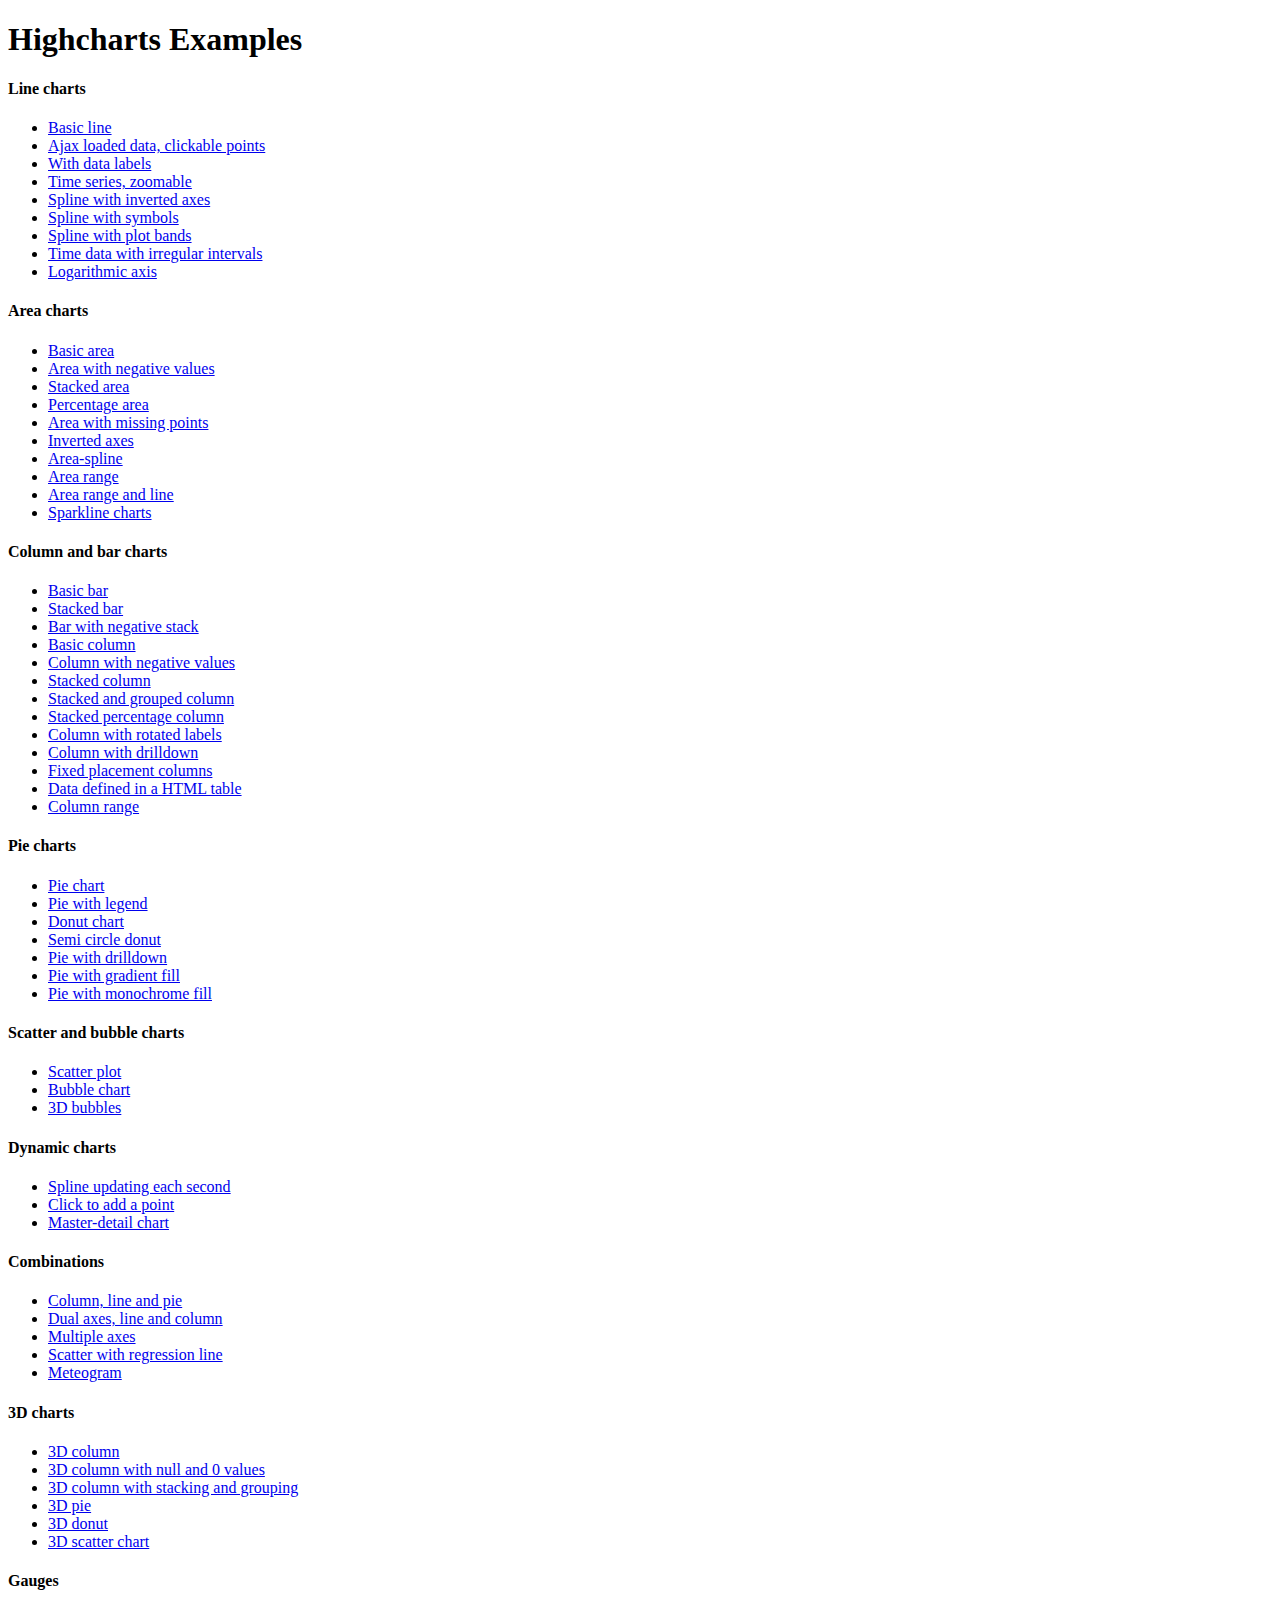
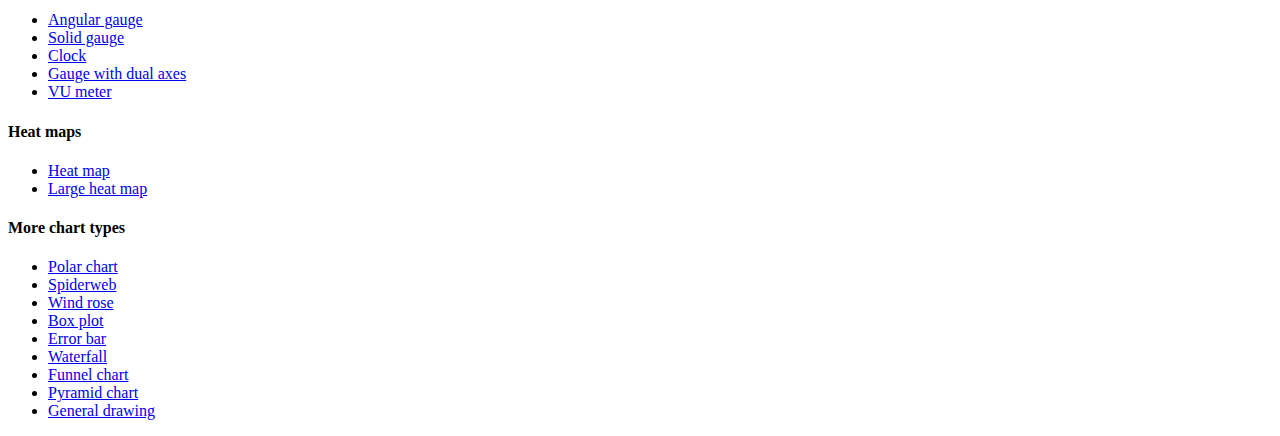
<file: Highcharts-4/index.htm>
<!DOCTYPE HTML PUBLIC "-//W3C//DTD HTML 4.01//EN" "http://www.w3.org/TR/html4/strict.dtd">
<html>
	<head>
		<meta http-equiv="Content-Type" content="text/html; charset=utf-8" />
		<title>Highcharts Examples</title>
	</head>
	<body>
		<h1>Highcharts Examples</h1>
		<h4>Line charts</h4>
		<ul>
			<li><a href="examples/line-basic/index.htm">Basic line</a></li>
			<li><a href="examples/line-ajax/index.htm">Ajax loaded data, clickable points</a></li>
			<li><a href="examples/line-labels/index.htm">With data labels</a></li>
			<li><a href="examples/line-time-series/index.htm">Time series, zoomable</a></li>
			<li><a href="examples/spline-inverted/index.htm">Spline with inverted axes</a></li>
			<li><a href="examples/spline-symbols/index.htm">Spline with symbols</a></li>
			<li><a href="examples/spline-plot-bands/index.htm">Spline with plot bands</a></li>
			<li><a href="examples/spline-irregular-time/index.htm">Time data with irregular intervals</a></li>
			<li><a href="examples/line-log-axis/index.htm">Logarithmic axis</a></li>
		</ul>
		<h4>Area charts</h4>
		<ul>
			<li><a href="examples/area-basic/index.htm">Basic area</a></li>
			<li><a href="examples/area-negative/index.htm">Area with negative values</a></li>
			<li><a href="examples/area-stacked/index.htm">Stacked area</a></li>
			<li><a href="examples/area-stacked-percent/index.htm">Percentage area</a></li>
			<li><a href="examples/area-missing/index.htm">Area with missing points</a></li>
			<li><a href="examples/area-inverted/index.htm">Inverted axes</a></li>
			<li><a href="examples/areaspline/index.htm">Area-spline</a></li>
			<li><a href="examples/arearange/index.htm">Area range</a></li>
			<li><a href="examples/arearange-line/index.htm">Area range and line</a></li>
			<li><a href="examples/sparkline/index.htm">Sparkline charts</a></li>
		</ul>
		<h4>Column and bar charts</h4>
		<ul>
			<li><a href="examples/bar-basic/index.htm">Basic bar</a></li>
			<li><a href="examples/bar-stacked/index.htm">Stacked bar</a></li>
			<li><a href="examples/bar-negative-stack/index.htm">Bar with negative stack</a></li>
			<li><a href="examples/column-basic/index.htm">Basic column</a></li>
			<li><a href="examples/column-negative/index.htm">Column with negative values</a></li>
			<li><a href="examples/column-stacked/index.htm">Stacked column</a></li>
			<li><a href="examples/column-stacked-and-grouped/index.htm">Stacked and grouped column</a></li>
			<li><a href="examples/column-stacked-percent/index.htm">Stacked percentage column</a></li>
			<li><a href="examples/column-rotated-labels/index.htm">Column with rotated labels</a></li>
			<li><a href="examples/column-drilldown/index.htm">Column with drilldown</a></li>
			<li><a href="examples/column-placement/index.htm">Fixed placement columns</a></li>
			<li><a href="examples/column-parsed/index.htm">Data defined in a HTML table</a></li>
			<li><a href="examples/columnrange/index.htm">Column range</a></li>
		</ul>
		<h4>Pie charts</h4>
		<ul>
			<li><a href="examples/pie-basic/index.htm">Pie chart</a></li>
			<li><a href="examples/pie-legend/index.htm">Pie with legend</a></li>
			<li><a href="examples/pie-donut/index.htm">Donut chart</a></li>
			<li><a href="examples/pie-semi-circle/index.htm">Semi circle donut</a></li>
			<li><a href="examples/pie-drilldown/index.htm">Pie with drilldown</a></li>
			<li><a href="examples/pie-gradient/index.htm">Pie with gradient fill</a></li>
			<li><a href="examples/pie-monochrome/index.htm">Pie with monochrome fill</a></li>
		</ul>
		<h4>Scatter and bubble charts</h4>
		<ul>
			<li><a href="examples/scatter/index.htm">Scatter plot</a></li>
			<li><a href="examples/bubble/index.htm">Bubble chart</a></li>
			<li><a href="examples/bubble-3d/index.htm">3D bubbles</a></li>
		</ul>
		<h4>Dynamic charts</h4>
		<ul>
			<li><a href="examples/dynamic-update/index.htm">Spline updating each second</a></li>
			<li><a href="examples/dynamic-click-to-add/index.htm">Click to add a point</a></li>
			<li><a href="examples/dynamic-master-detail/index.htm">Master-detail chart</a></li>
		</ul>
		<h4>Combinations</h4>
		<ul>
			<li><a href="examples/combo/index.htm">Column, line and pie</a></li>
			<li><a href="examples/combo-dual-axes/index.htm">Dual axes, line and column</a></li>
			<li><a href="examples/combo-multi-axes/index.htm">Multiple axes</a></li>
			<li><a href="examples/combo-regression/index.htm">Scatter with regression line</a></li>
			<li><a href="examples/combo-meteogram/index.htm">Meteogram</a></li>
		</ul>
		<h4>3D charts</h4>
		<ul>
			<li><a href="examples/3d-column-interactive/index.htm">3D column</a></li>
			<li><a href="examples/3d-column-null-values/index.htm">3D column with null and 0 values</a></li>
			<li><a href="examples/3d-column-stacking-grouping/index.htm">3D column with stacking and grouping</a></li>
			<li><a href="examples/3d-pie/index.htm">3D pie</a></li>
			<li><a href="examples/3d-pie-donut/index.htm">3D donut</a></li>
			<li><a href="examples/3d-scatter-draggable/index.htm">3D scatter chart</a></li>
		</ul>
		<h4>Gauges</h4>
		<ul>
			<li><a href="examples/gauge-speedometer/index.htm">Angular gauge</a></li>
			<li><a href="examples/gauge-solid/index.htm">Solid gauge</a></li>
			<li><a href="examples/gauge-clock/index.htm">Clock</a></li>
			<li><a href="examples/gauge-dual/index.htm">Gauge with dual axes</a></li>
			<li><a href="examples/gauge-vu-meter/index.htm">VU meter</a></li>
		</ul>
		<h4>Heat maps</h4>
		<ul>
			<li><a href="examples/heatmap/index.htm">Heat map</a></li>
			<li><a href="examples/heatmap-canvas/index.htm">Large heat map</a></li>
		</ul>
		<h4>More chart types</h4>
		<ul>
			<li><a href="examples/polar/index.htm">Polar chart</a></li>
			<li><a href="examples/polar-spider/index.htm">Spiderweb</a></li>
			<li><a href="examples/polar-wind-rose/index.htm">Wind rose</a></li>
			<li><a href="examples/box-plot/index.htm">Box plot</a></li>
			<li><a href="examples/error-bar/index.htm">Error bar</a></li>
			<li><a href="examples/waterfall/index.htm">Waterfall</a></li>
			<li><a href="examples/funnel/index.htm">Funnel chart</a></li>
			<li><a href="examples/pyramid/index.htm">Pyramid chart</a></li>
			<li><a href="examples/renderer/index.htm">General drawing</a></li>
		</ul>
	</body>
</html>
</file>
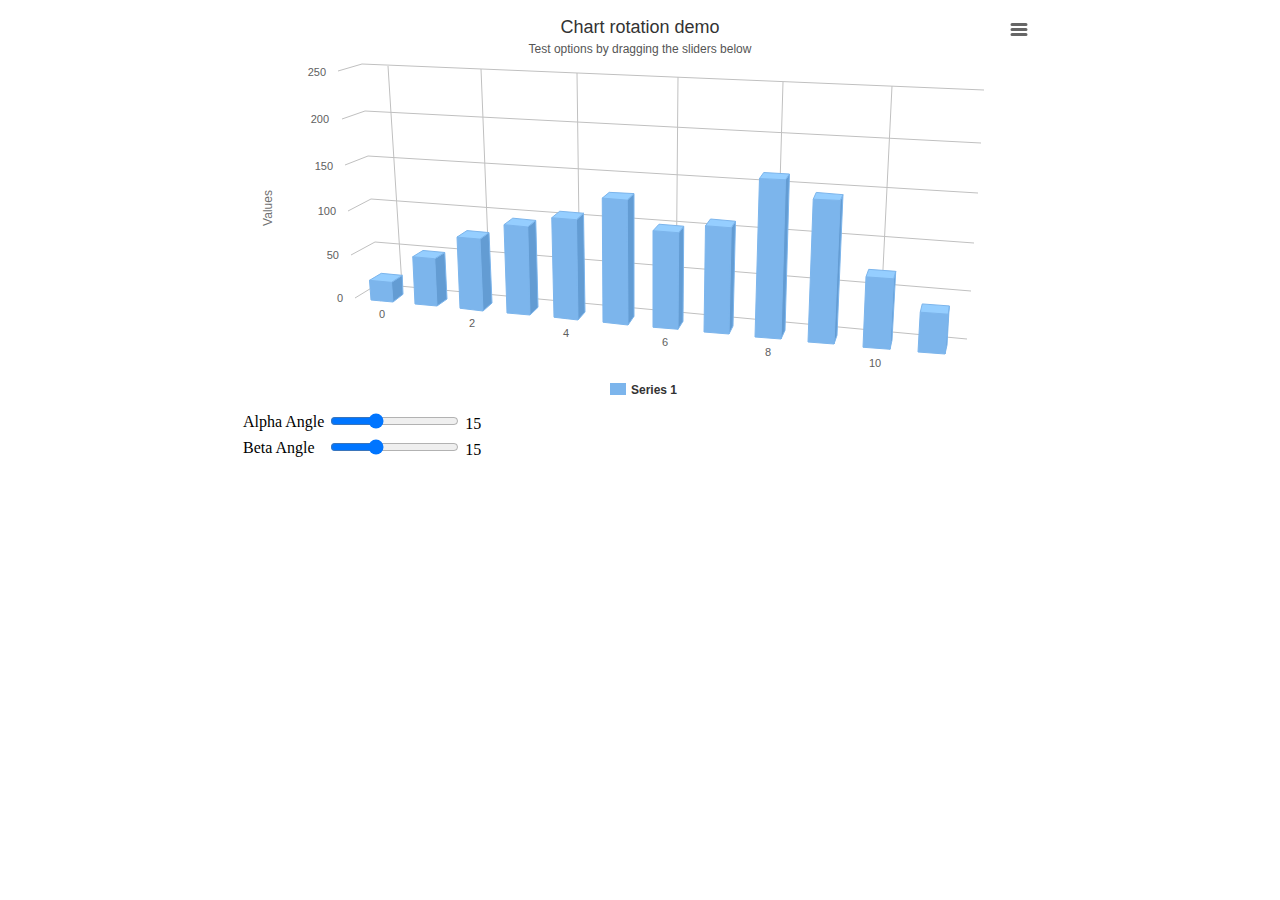
<file: Highcharts-4/examples/3d-column-interactive/index.htm>
<!DOCTYPE HTML>
<html>
	<head>
		<meta http-equiv="Content-Type" content="text/html; charset=utf-8">
		<title>Highcharts Example</title>

		<script type="text/javascript" src="http://ajax.googleapis.com/ajax/libs/jquery/1.8.2/jquery.min.js"></script>
		<style type="text/css">
#container, #sliders {
	min-width: 310px; 
	max-width: 800px;
	margin: 0 auto;
}
#container {
	height: 400px; 
}
		</style>
		<script type="text/javascript">
$(function () {
    // Set up the chart
    var chart = new Highcharts.Chart({
        chart: {
            renderTo: 'container',
            type: 'column',
            margin: 75,
            options3d: {
                enabled: true,
                alpha: 15,
                beta: 15,
                depth: 50,
                viewDistance: 25
            }
        },
        title: {
            text: 'Chart rotation demo'
        },
        subtitle: {
            text: 'Test options by dragging the sliders below'
        },
        plotOptions: {
            column: {
                depth: 25
            }
        },
        series: [{
            data: [29.9, 71.5, 106.4, 129.2, 144.0, 176.0, 135.6, 148.5, 216.4, 194.1, 95.6, 54.4]
        }]
    });

    function showValues() {
        $('#R0-value').html(chart.options.chart.options3d.alpha);
        $('#R1-value').html(chart.options.chart.options3d.beta);
    }

    // Activate the sliders
    $('#R0').on('change', function () {
        chart.options.chart.options3d.alpha = this.value;
        showValues();
        chart.redraw(false);
    });
    $('#R1').on('change', function () {
        chart.options.chart.options3d.beta = this.value;
        showValues();
        chart.redraw(false);
    });

    showValues();
});
		</script>
	</head>
	<body>
<script src="../../js/highcharts.js"></script>
<script src="../../js/highcharts-3d.js"></script>
<script src="../../js/modules/exporting.js"></script>

<div id="container"></div>
<div id="sliders">
	<table>
		<tr><td>Alpha Angle</td><td><input id="R0" type="range" min="0" max="45" value="15"/> <span id="R0-value" class="value"></span></td></tr>
	    <tr><td>Beta Angle</td><td><input id="R1" type="range" min="0" max="45" value="15"/> <span id="R1-value" class="value"></span></td></tr>
	</table>
</div>
	</body>
</html>
</file>
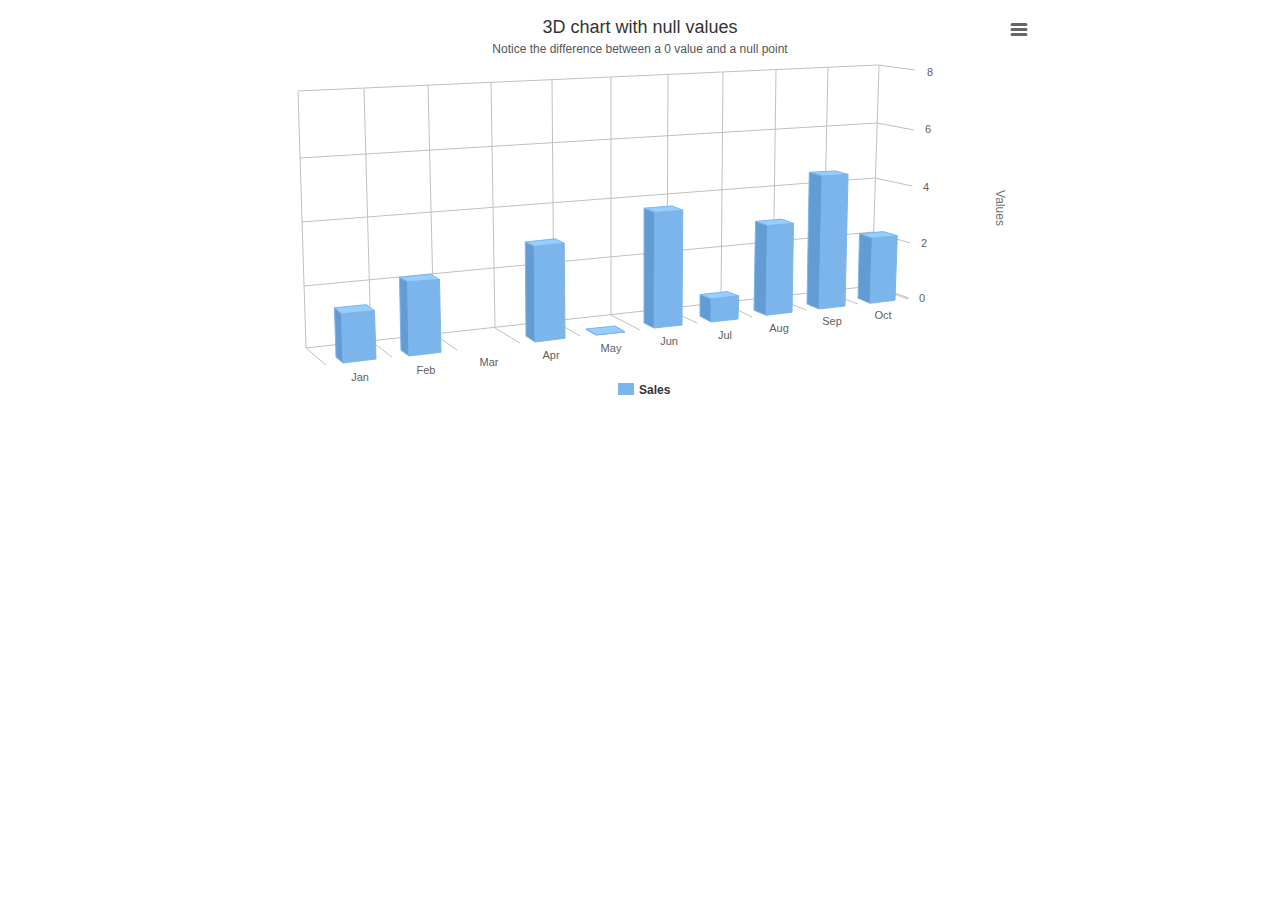
<file: Highcharts-4/examples/3d-column-null-values/index.htm>
<!DOCTYPE HTML>
<html>
	<head>
		<meta http-equiv="Content-Type" content="text/html; charset=utf-8">
		<title>Highcharts Example</title>

		<script type="text/javascript" src="http://ajax.googleapis.com/ajax/libs/jquery/1.8.2/jquery.min.js"></script>
		<style type="text/css">
#container {
	height: 400px; 
	min-width: 310px; 
	max-width: 800px;
	margin: 0 auto;
}
		</style>
		<script type="text/javascript">
$(function () {
    $('#container').highcharts({
        chart: {
            type: 'column',
            margin: 75,
            options3d: {
                enabled: true,
                alpha: 10,
                beta: 25,
                depth: 70
            }
        },
        title: {
            text: '3D chart with null values'
        },
        subtitle: {
            text: 'Notice the difference between a 0 value and a null point'
        },
        plotOptions: {
            column: {
                depth: 25
            }
        },
        xAxis: {
            categories: Highcharts.getOptions().lang.shortMonths
        },
        yAxis: {
            opposite: true
        },
        series: [{
            name: 'Sales',
            data: [2, 3, null, 4, 0, 5, 1, 4, 6, 3]
        }]
    });
});
		</script>
	</head>
	<body>

<script src="../../js/highcharts.js"></script>
<script src="../../js/highcharts-3d.js"></script>
<script src="../../js/modules/exporting.js"></script>

<div id="container" style="height: 400px"></div>
	</body>
</html>
</file>
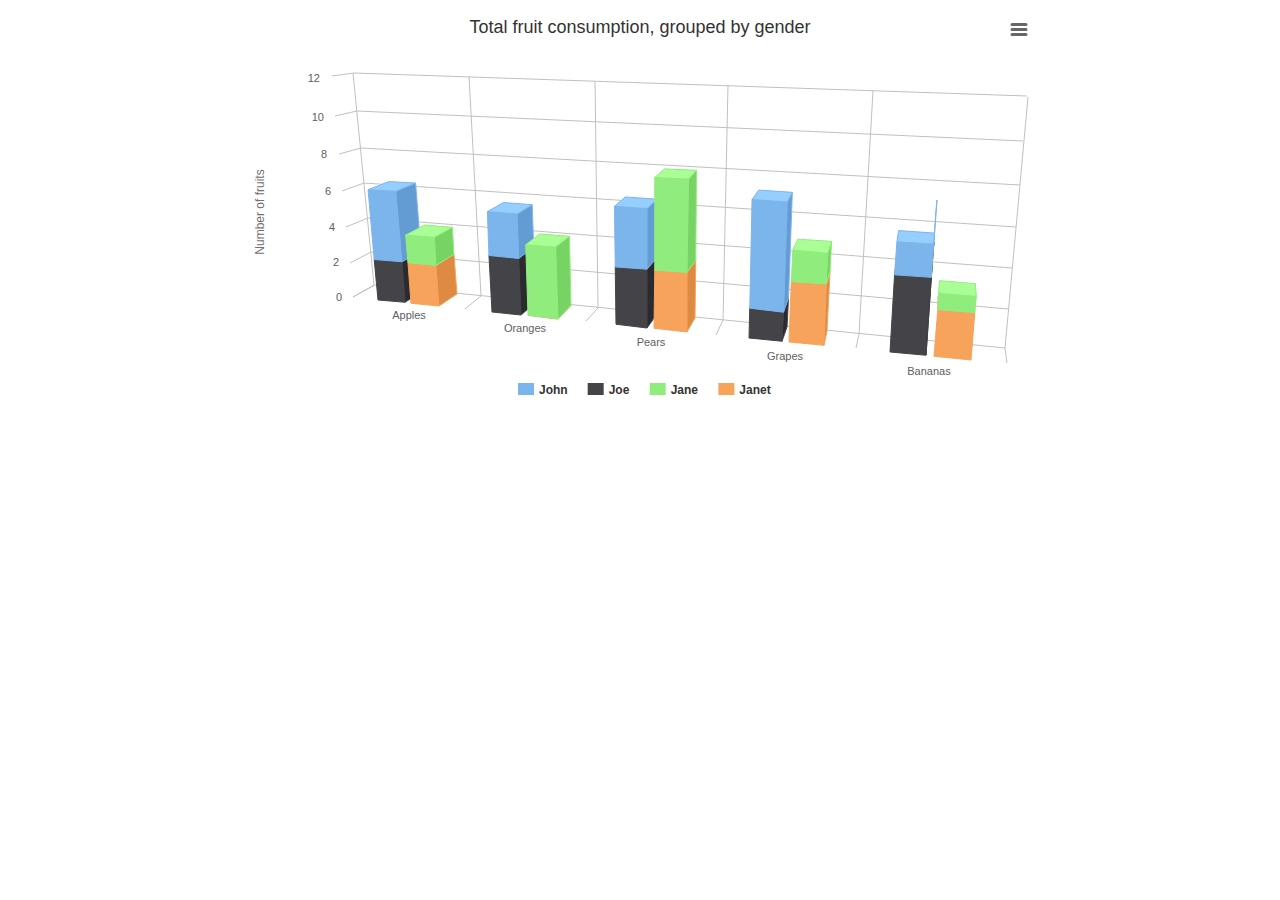
<file: Highcharts-4/examples/3d-column-stacking-grouping/index.htm>
<!DOCTYPE HTML>
<html>
	<head>
		<meta http-equiv="Content-Type" content="text/html; charset=utf-8">
		<title>Highcharts Example</title>

		<script type="text/javascript" src="http://ajax.googleapis.com/ajax/libs/jquery/1.8.2/jquery.min.js"></script>
		<style type="text/css">
#container {
	height: 400px; 
	min-width: 310px; 
	max-width: 800px;
	margin: 0 auto;
}
		</style>
		<script type="text/javascript">
$(function () {
    $('#container').highcharts({

        chart: {
            type: 'column',
            options3d: {
                enabled: true,
                alpha: 15,
                beta: 15,
                viewDistance: 25,
                depth: 40
            },
            marginTop: 80,
            marginRight: 40
        },

        title: {
            text: 'Total fruit consumption, grouped by gender'
        },

        xAxis: {
            categories: ['Apples', 'Oranges', 'Pears', 'Grapes', 'Bananas']
        },

        yAxis: {
            allowDecimals: false,
            min: 0,
            title: {
                text: 'Number of fruits'
            }
        },

        tooltip: {
            headerFormat: '<b>{point.key}</b><br>',
            pointFormat: '<span style="color:{series.color}">\u25CF</span> {series.name}: {point.y} / {point.stackTotal}'
        },

        plotOptions: {
            column: {
                stacking: 'normal',
                depth: 40
            }
        },

        series: [{
            name: 'John',
            data: [5, 3, 4, 7, 2],
            stack: 'male'
        }, {
            name: 'Joe',
            data: [3, 4, 4, 2, 5],
            stack: 'male'
        }, {
            name: 'Jane',
            data: [2, 5, 6, 2, 1],
            stack: 'female'
        }, {
            name: 'Janet',
            data: [3, 0, 4, 4, 3],
            stack: 'female'
        }]
    });
});


		</script>
	</head>
	<body>

<script src="../../js/highcharts.js"></script>
<script src="../../js/highcharts-3d.js"></script>
<script src="../../js/modules/exporting.js"></script>

<div id="container" style="height: 400px"></div>
	</body>
</html>
</file>
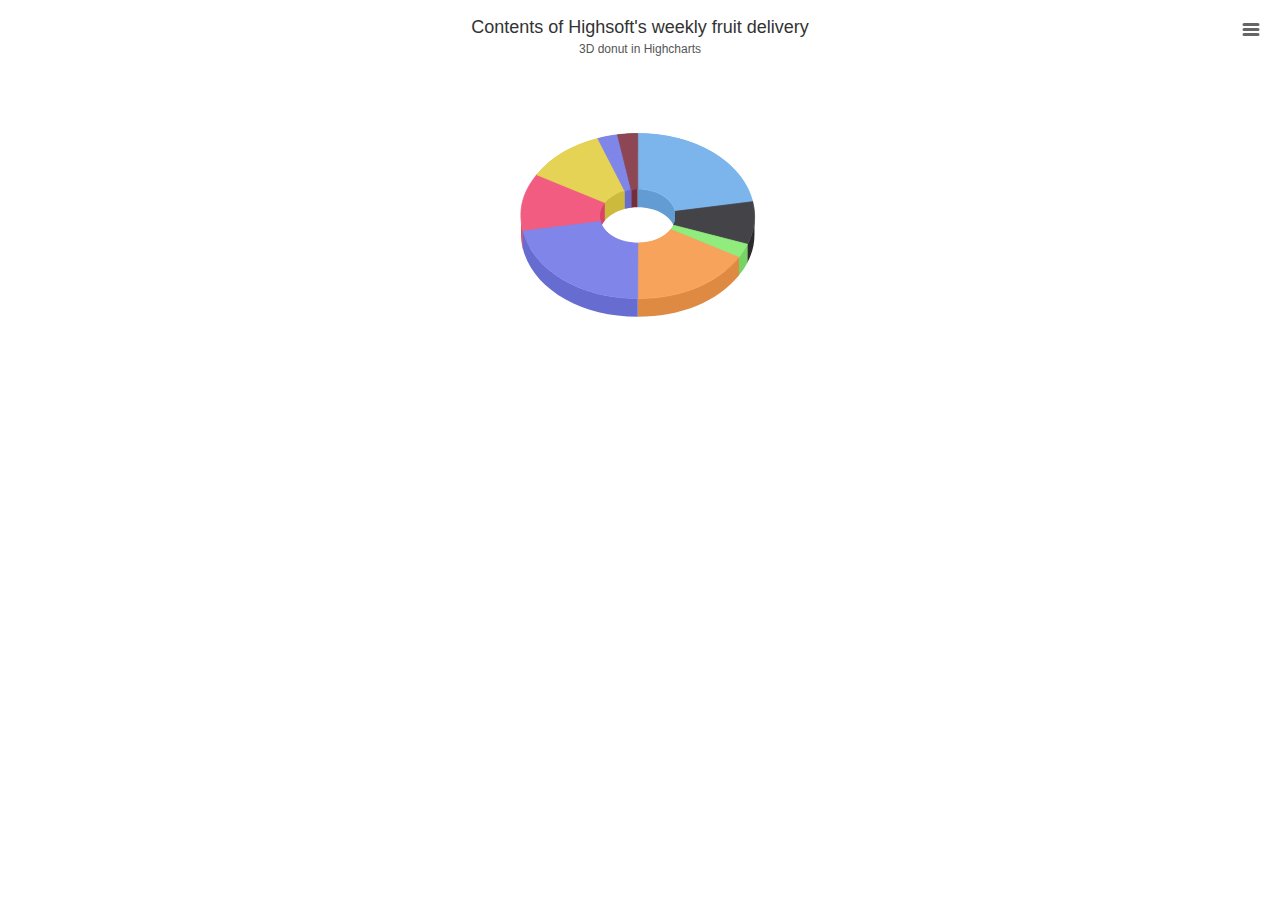
<file: Highcharts-4/examples/3d-pie-donut/index.htm>
<!DOCTYPE HTML>
<html>
	<head>
		<meta http-equiv="Content-Type" content="text/html; charset=utf-8">
		<title>Highcharts Example</title>

		<script type="text/javascript" src="http://ajax.googleapis.com/ajax/libs/jquery/1.8.2/jquery.min.js"></script>
		<style type="text/css">
${demo.css}
		</style>
		<script type="text/javascript">
$(function () {
    $('#container').highcharts({
        chart: {
            type: 'pie',
            options3d: {
                enabled: true,
                alpha: 45
            }
        },
        title: {
            text: 'Contents of Highsoft\'s weekly fruit delivery'
        },
        subtitle: {
            text: '3D donut in Highcharts'
        },
        plotOptions: {
            pie: {
                innerSize: 100,
                depth: 45
            }
        },
        series: [{
            name: 'Delivered amount',
            data: [
                ['Bananas', 8],
                ['Kiwi', 3],
                ['Mixed nuts', 1],
                ['Oranges', 6],
                ['Apples', 8],
                ['Pears', 4],
                ['Clementines', 4],
                ['Reddish (bag)', 1],
                ['Grapes (bunch)', 1]
            ]
        }]
    });
});
		</script>
	</head>
	<body>

<script src="../../js/highcharts.js"></script>
<script src="../../js/highcharts-3d.js"></script>
<script src="../../js/modules/exporting.js"></script>

<div id="container" style="height: 400px"></div>
	</body>
</html>
</file>
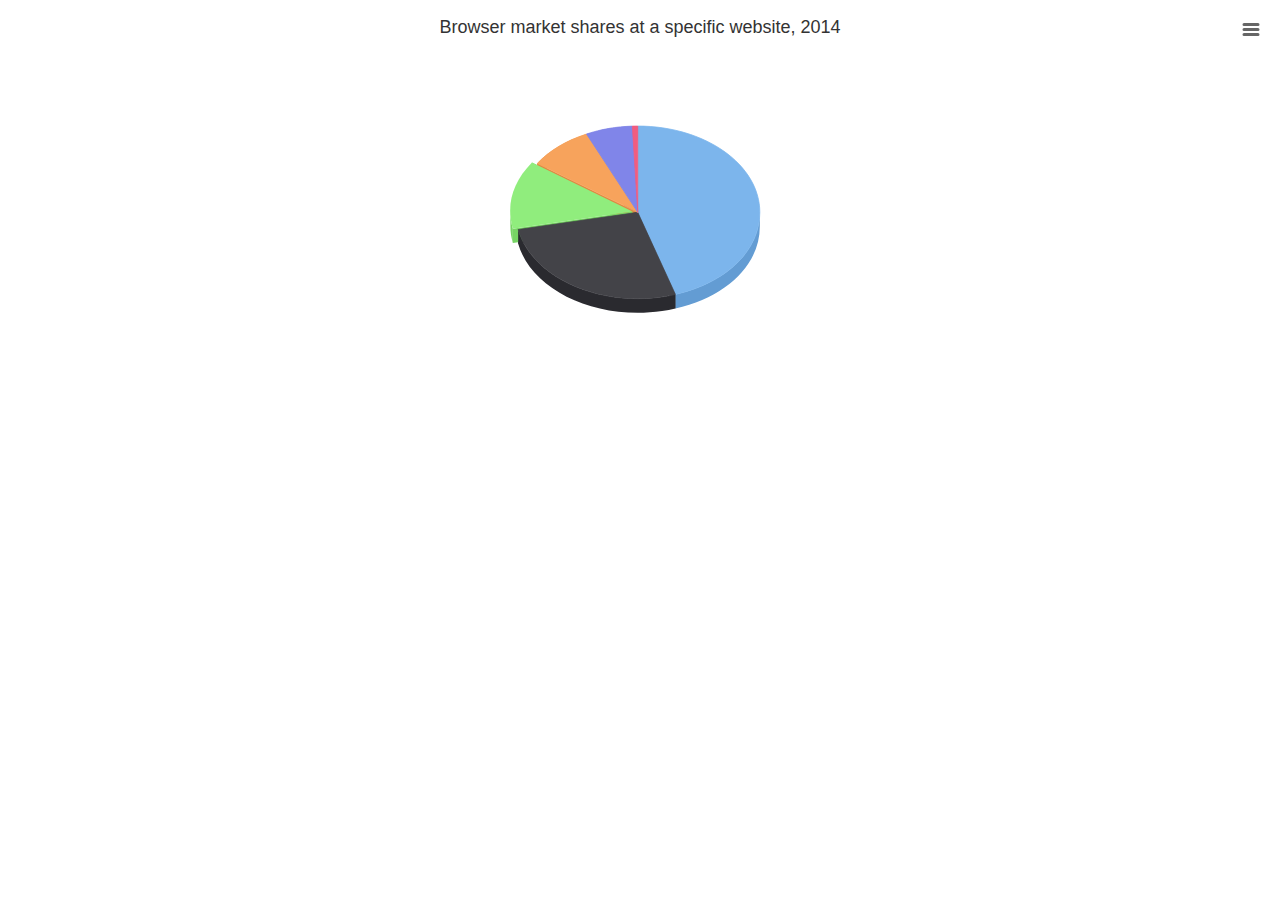
<file: Highcharts-4/examples/3d-pie/index.htm>
<!DOCTYPE HTML>
<html>
	<head>
		<meta http-equiv="Content-Type" content="text/html; charset=utf-8">
		<title>Highcharts Example</title>

		<script type="text/javascript" src="http://ajax.googleapis.com/ajax/libs/jquery/1.8.2/jquery.min.js"></script>
		<style type="text/css">
${demo.css}
		</style>
		<script type="text/javascript">
$(function () {
    $('#container').highcharts({
        chart: {
            type: 'pie',
            options3d: {
                enabled: true,
                alpha: 45,
                beta: 0
            }
        },
        title: {
            text: 'Browser market shares at a specific website, 2014'
        },
        tooltip: {
            pointFormat: '{series.name}: <b>{point.percentage:.1f}%</b>'
        },
        plotOptions: {
            pie: {
                allowPointSelect: true,
                cursor: 'pointer',
                depth: 35,
                dataLabels: {
                    enabled: true,
                    format: '{point.name}'
                }
            }
        },
        series: [{
            type: 'pie',
            name: 'Browser share',
            data: [
                ['Firefox',   45.0],
                ['IE',       26.8],
                {
                    name: 'Chrome',
                    y: 12.8,
                    sliced: true,
                    selected: true
                },
                ['Safari',    8.5],
                ['Opera',     6.2],
                ['Others',   0.7]
            ]
        }]
    });
});
		</script>
	</head>
	<body>

<script src="../../js/highcharts.js"></script>
<script src="../../js/highcharts-3d.js"></script>
<script src="../../js/modules/exporting.js"></script>

<div id="container" style="height: 400px"></div>
	</body>
</html>
</file>
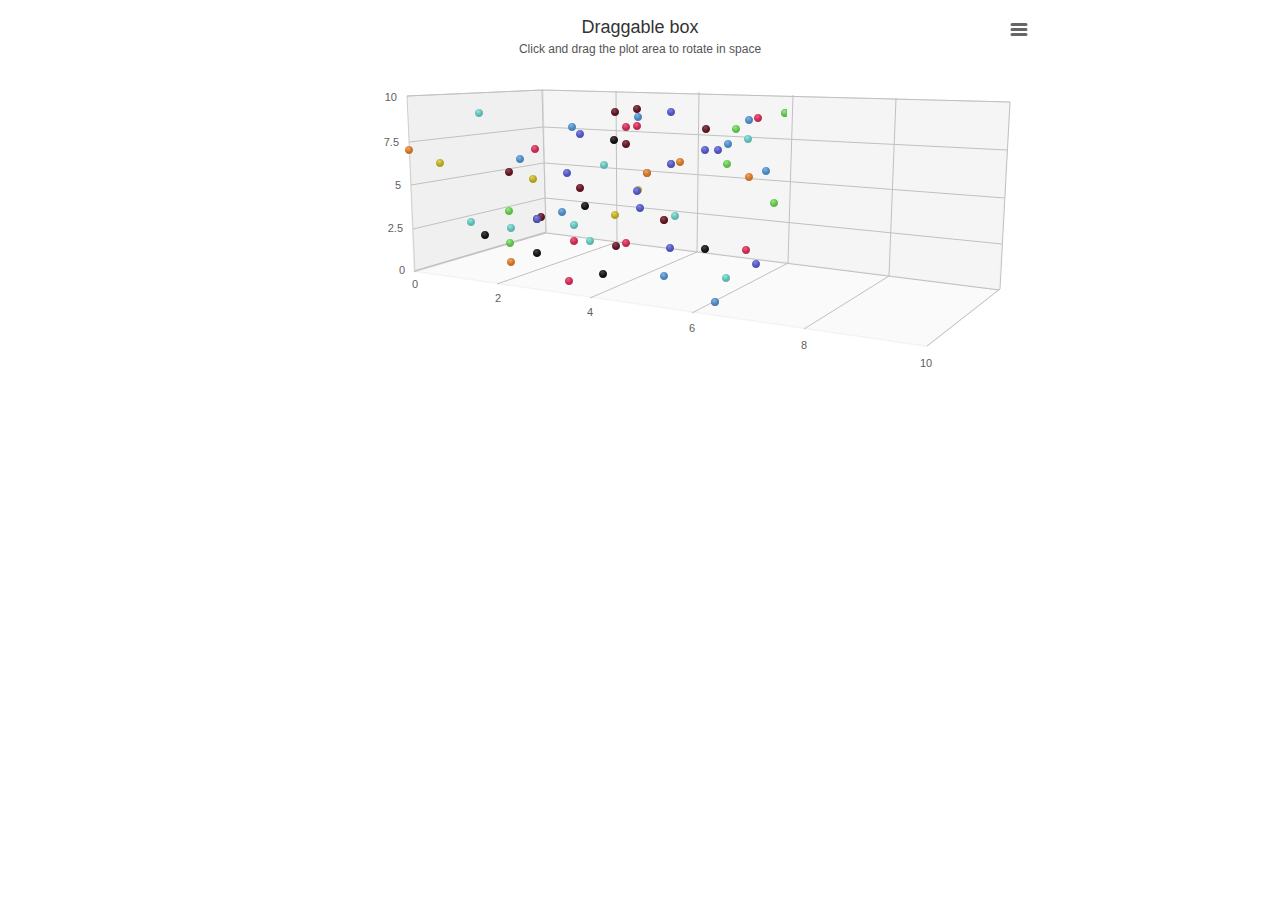
<file: Highcharts-4/examples/3d-scatter-draggable/index.htm>
<!DOCTYPE HTML>
<html>
	<head>
		<meta http-equiv="Content-Type" content="text/html; charset=utf-8">
		<title>Highcharts Example</title>

		<script type="text/javascript" src="http://ajax.googleapis.com/ajax/libs/jquery/1.8.2/jquery.min.js"></script>
		<style type="text/css">
#container {
	height: 400px; 
	min-width: 310px; 
	max-width: 800px;
	margin: 0 auto;
}
		</style>
		<script type="text/javascript">
$(function () {

    // Give the points a 3D feel by adding a radial gradient
    Highcharts.getOptions().colors = $.map(Highcharts.getOptions().colors, function (color) {
        return {
            radialGradient: {
                cx: 0.4,
                cy: 0.3,
                r: 0.5
            },
            stops: [
                [0, color],
                [1, Highcharts.Color(color).brighten(-0.2).get('rgb')]
            ]
        };
    });

    // Set up the chart
    var chart = new Highcharts.Chart({
        chart: {
            renderTo: 'container',
            margin: 100,
            type: 'scatter',
            options3d: {
                enabled: true,
                alpha: 10,
                beta: 30,
                depth: 250,
                viewDistance: 5,

                frame: {
                    bottom: { size: 1, color: 'rgba(0,0,0,0.02)' },
                    back: { size: 1, color: 'rgba(0,0,0,0.04)' },
                    side: { size: 1, color: 'rgba(0,0,0,0.06)' }
                }
            }
        },
        title: {
            text: 'Draggable box'
        },
        subtitle: {
            text: 'Click and drag the plot area to rotate in space'
        },
        plotOptions: {
            scatter: {
                width: 10,
                height: 10,
                depth: 10
            }
        },
        yAxis: {
            min: 0,
            max: 10,
            title: null
        },
        xAxis: {
            min: 0,
            max: 10,
            gridLineWidth: 1
        },
        zAxis: {
            min: 0,
            max: 10
        },
        legend: {
            enabled: false
        },
        series: [{
            name: 'Reading',
            colorByPoint: true,
            data: [[1, 6, 5], [8, 7, 9], [1, 3, 4], [4, 6, 8], [5, 7, 7], [6, 9, 6], [7, 0, 5], [2, 3, 3], [3, 9, 8], [3, 6, 5], [4, 9, 4], [2, 3, 3], [6, 9, 9], [0, 7, 0], [7, 7, 9], [7, 2, 9], [0, 6, 2], [4, 6, 7], [3, 7, 7], [0, 1, 7], [2, 8, 6], [2, 3, 7], [6, 4, 8], [3, 5, 9], [7, 9, 5], [3, 1, 7], [4, 4, 2], [3, 6, 2], [3, 1, 6], [6, 8, 5], [6, 6, 7], [4, 1, 1], [7, 2, 7], [7, 7, 0], [8, 8, 9], [9, 4, 1], [8, 3, 4], [9, 8, 9], [3, 5, 3], [0, 2, 4], [6, 0, 2], [2, 1, 3], [5, 8, 9], [2, 1, 1], [9, 7, 6], [3, 0, 2], [9, 9, 0], [3, 4, 8], [2, 6, 1], [8, 9, 2], [7, 6, 5], [6, 3, 1], [9, 3, 1], [8, 9, 3], [9, 1, 0], [3, 8, 7], [8, 0, 0], [4, 9, 7], [8, 6, 2], [4, 3, 0], [2, 3, 5], [9, 1, 4], [1, 1, 4], [6, 0, 2], [6, 1, 6], [3, 8, 8], [8, 8, 7], [5, 5, 0], [3, 9, 6], [5, 4, 3], [6, 8, 3], [0, 1, 5], [6, 7, 3], [8, 3, 2], [3, 8, 3], [2, 1, 6], [4, 6, 7], [8, 9, 9], [5, 4, 2], [6, 1, 3], [6, 9, 5], [4, 8, 2], [9, 7, 4], [5, 4, 2], [9, 6, 1], [2, 7, 3], [4, 5, 4], [6, 8, 1], [3, 4, 0], [2, 2, 6], [5, 1, 2], [9, 9, 7], [6, 9, 9], [8, 4, 3], [4, 1, 7], [6, 2, 5], [0, 4, 9], [3, 5, 9], [6, 9, 1], [1, 9, 2]]
        }]
    });


    // Add mouse events for rotation
    $(chart.container).bind('mousedown.hc touchstart.hc', function (e) {
        e = chart.pointer.normalize(e);

        var posX = e.pageX,
            posY = e.pageY,
            alpha = chart.options.chart.options3d.alpha,
            beta = chart.options.chart.options3d.beta,
            newAlpha,
            newBeta,
            sensitivity = 5; // lower is more sensitive

        $(document).bind({
            'mousemove.hc touchdrag.hc': function (e) {
                // Run beta
                newBeta = beta + (posX - e.pageX) / sensitivity;
                newBeta = Math.min(100, Math.max(-100, newBeta));
                chart.options.chart.options3d.beta = newBeta;

                // Run alpha
                newAlpha = alpha + (e.pageY - posY) / sensitivity;
                newAlpha = Math.min(100, Math.max(-100, newAlpha));
                chart.options.chart.options3d.alpha = newAlpha;

                chart.redraw(false);
            },
            'mouseup touchend': function () {
                $(document).unbind('.hc');
            }
        });
    });

});
		</script>
	</head>
	<body>

<script src="../../js/highcharts.js"></script>
<script src="../../js/highcharts-3d.js"></script>
<script src="../../js/modules/exporting.js"></script>

<div id="container" style="height: 400px"></div>
	</body>
</html>
</file>
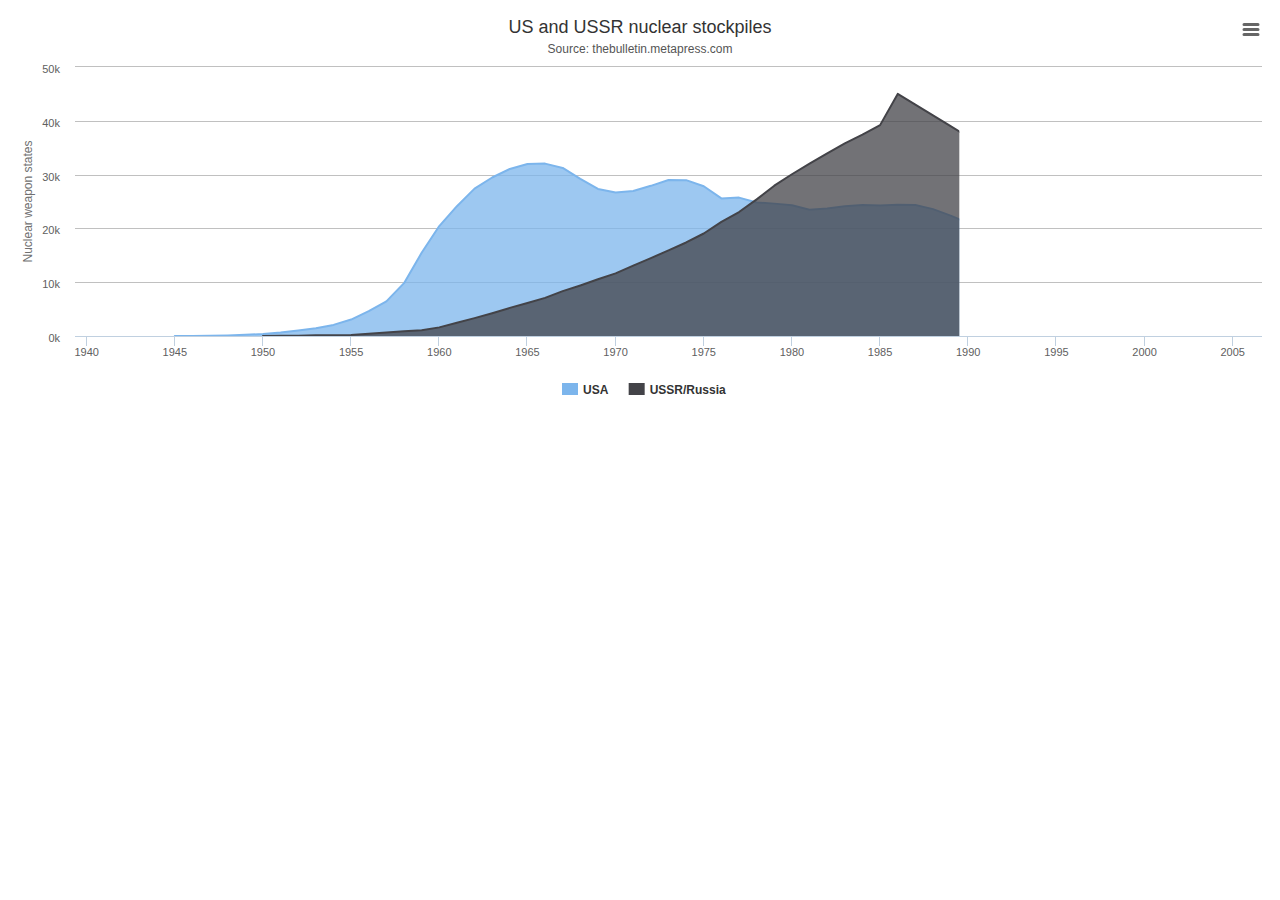
<file: Highcharts-4/examples/area-basic/index.htm>
<!DOCTYPE HTML>
<html>
	<head>
		<meta http-equiv="Content-Type" content="text/html; charset=utf-8">
		<title>Highcharts Example</title>

		<script type="text/javascript" src="http://ajax.googleapis.com/ajax/libs/jquery/1.8.2/jquery.min.js"></script>
		<style type="text/css">
${demo.css}
		</style>
		<script type="text/javascript">
$(function () {
    $('#container').highcharts({
        chart: {
            type: 'area'
        },
        title: {
            text: 'US and USSR nuclear stockpiles'
        },
        subtitle: {
            text: 'Source: <a href="http://thebulletin.metapress.com/content/c4120650912x74k7/fulltext.pdf">' +
                'thebulletin.metapress.com</a>'
        },
        xAxis: {
            allowDecimals: false,
            labels: {
                formatter: function () {
                    return this.value; // clean, unformatted number for year
                }
            }
        },
        yAxis: {
            title: {
                text: 'Nuclear weapon states'
            },
            labels: {
                formatter: function () {
                    return this.value / 1000 + 'k';
                }
            }
        },
        tooltip: {
            pointFormat: '{series.name} produced <b>{point.y:,.0f}</b><br/>warheads in {point.x}'
        },
        plotOptions: {
            area: {
                pointStart: 1940,
                marker: {
                    enabled: false,
                    symbol: 'circle',
                    radius: 2,
                    states: {
                        hover: {
                            enabled: true
                        }
                    }
                }
            }
        },
        series: [{
            name: 'USA',
            data: [null, null, null, null, null, 6, 11, 32, 110, 235, 369, 640,
                1005, 1436, 2063, 3057, 4618, 6444, 9822, 15468, 20434, 24126,
                27387, 29459, 31056, 31982, 32040, 31233, 29224, 27342, 26662,
                26956, 27912, 28999, 28965, 27826, 25579, 25722, 24826, 24605,
                24304, 23464, 23708, 24099, 24357, 24237, 24401, 24344, 23586,
                22380, 21004, 17287, 14747, 13076, 12555, 12144, 11009, 10950,
                10871, 10824, 10577, 10527, 10475, 10421, 10358, 10295, 10104]
        }, {
            name: 'USSR/Russia',
            data: [null, null, null, null, null, null, null, null, null, null,
                5, 25, 50, 120, 150, 200, 426, 660, 869, 1060, 1605, 2471, 3322,
                4238, 5221, 6129, 7089, 8339, 9399, 10538, 11643, 13092, 14478,
                15915, 17385, 19055, 21205, 23044, 25393, 27935, 30062, 32049,
                33952, 35804, 37431, 39197, 45000, 43000, 41000, 39000, 37000,
                35000, 33000, 31000, 29000, 27000, 25000, 24000, 23000, 22000,
                21000, 20000, 19000, 18000, 18000, 17000, 16000]
        }]
    });
});
		</script>
	</head>
	<body>
<script src="../../js/highcharts.js"></script>
<script src="../../js/modules/exporting.js"></script>

<div id="container" style="min-width: 310px; height: 400px; margin: 0 auto"></div>

	</body>
</html>
</file>
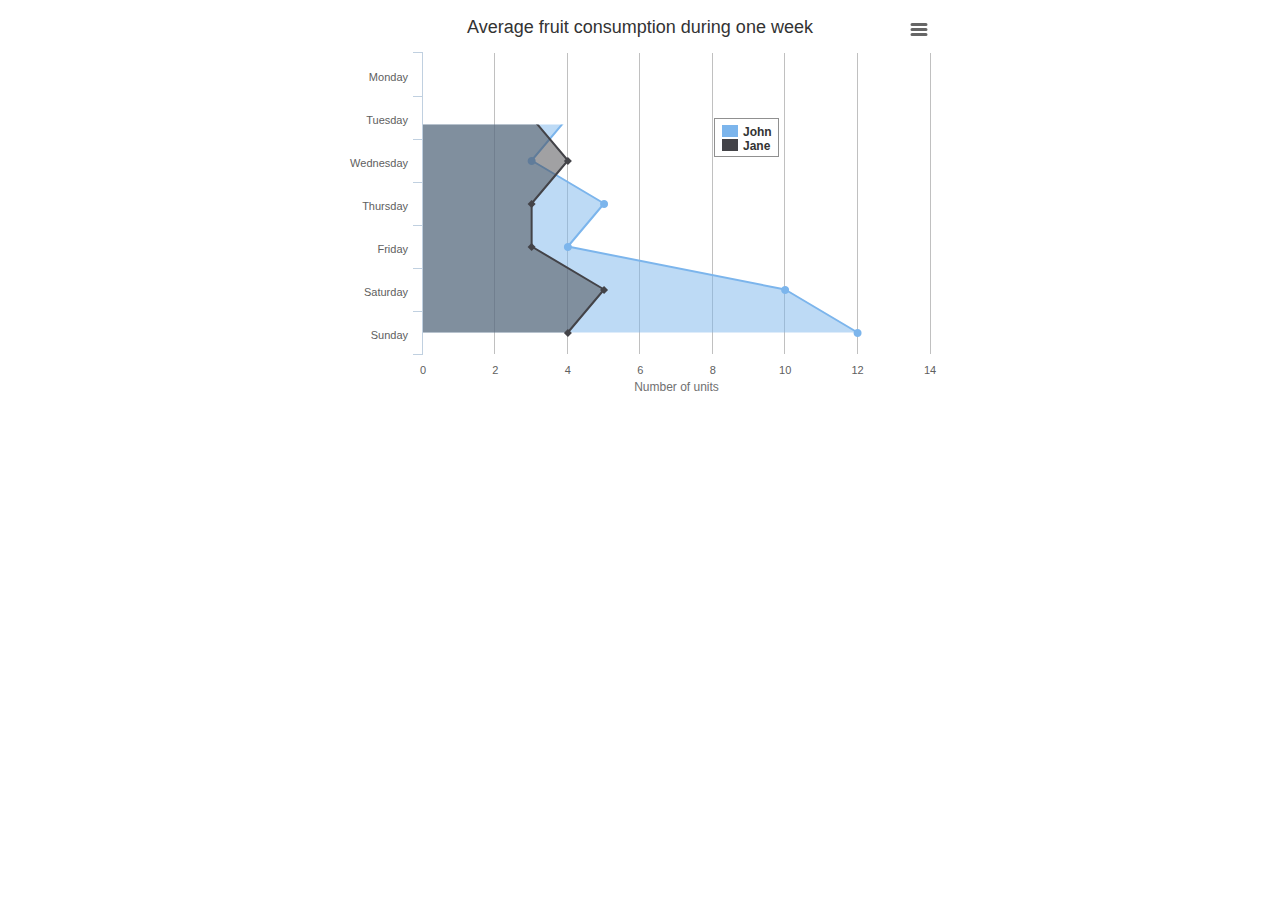
<file: Highcharts-4/examples/area-inverted/index.htm>
<!DOCTYPE HTML>
<html>
	<head>
		<meta http-equiv="Content-Type" content="text/html; charset=utf-8">
		<title>Highcharts Example</title>

		<script type="text/javascript" src="http://ajax.googleapis.com/ajax/libs/jquery/1.8.2/jquery.min.js"></script>
		<style type="text/css">
${demo.css}
		</style>
		<script type="text/javascript">
$(function () {
    $('#container').highcharts({
        chart: {
            type: 'area',
            inverted: true
        },
        title: {
            text: 'Average fruit consumption during one week'
        },
        subtitle: {
            style: {
                position: 'absolute',
                right: '0px',
                bottom: '10px'
            }
        },
        legend: {
            layout: 'vertical',
            align: 'right',
            verticalAlign: 'top',
            x: -150,
            y: 100,
            floating: true,
            borderWidth: 1,
            backgroundColor: (Highcharts.theme && Highcharts.theme.legendBackgroundColor) || '#FFFFFF'
        },
        xAxis: {
            categories: [
                'Monday',
                'Tuesday',
                'Wednesday',
                'Thursday',
                'Friday',
                'Saturday',
                'Sunday'
            ]
        },
        yAxis: {
            title: {
                text: 'Number of units'
            },
            labels: {
                formatter: function () {
                    return this.value;
                }
            },
            min: 0
        },
        plotOptions: {
            area: {
                fillOpacity: 0.5
            }
        },
        series: [{
            name: 'John',
            data: [3, 4, 3, 5, 4, 10, 12]
        }, {
            name: 'Jane',
            data: [1, 3, 4, 3, 3, 5, 4]
        }]
    });
});
		</script>
	</head>
	<body>
<script src="../../js/highcharts.js"></script>
<script src="../../js/modules/exporting.js"></script>

<div id="container" style="min-width: 310px; height: 400px; max-width: 600px; margin: 0 auto"></div>

	</body>
</html>
</file>
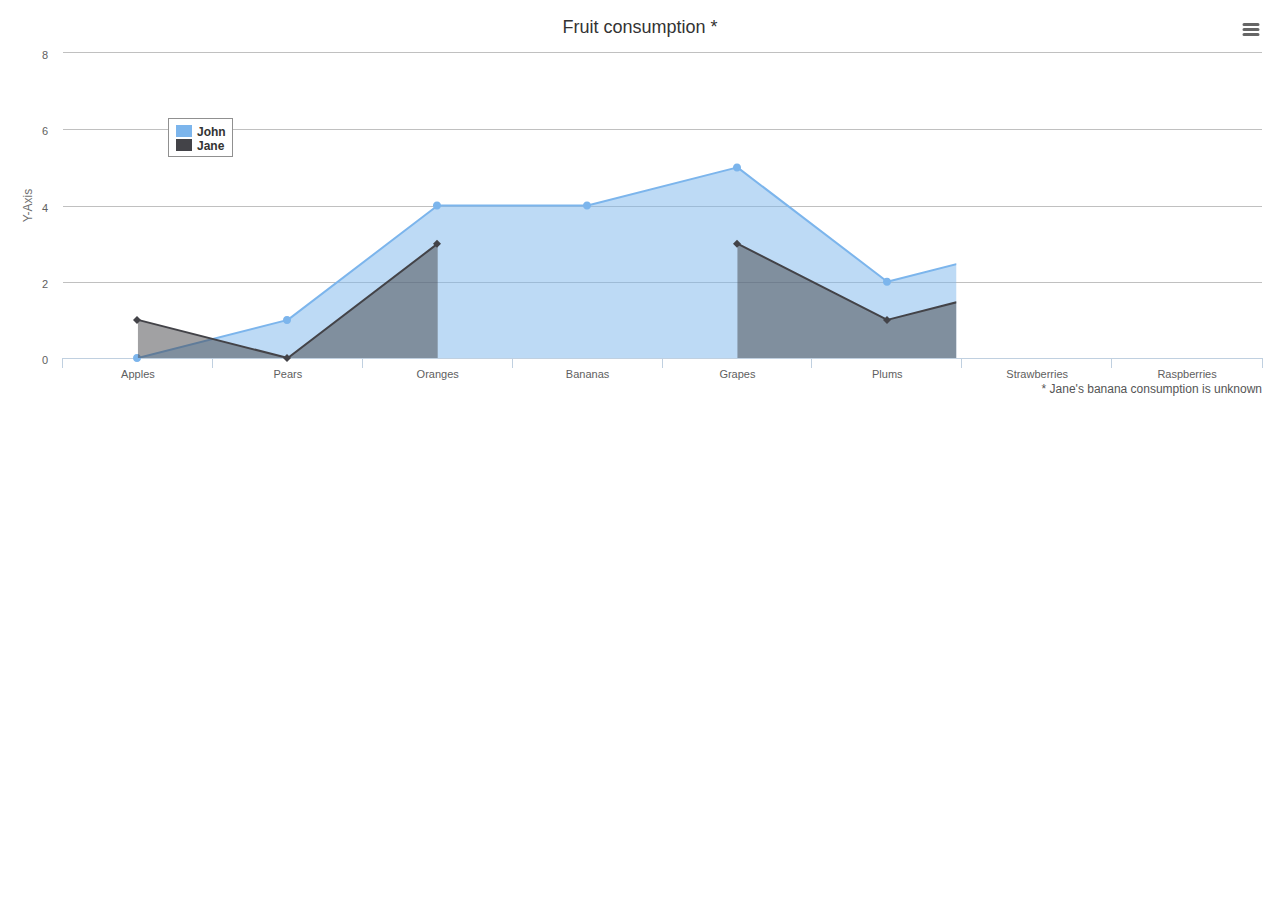
<file: Highcharts-4/examples/area-missing/index.htm>
<!DOCTYPE HTML>
<html>
	<head>
		<meta http-equiv="Content-Type" content="text/html; charset=utf-8">
		<title>Highcharts Example</title>

		<script type="text/javascript" src="http://ajax.googleapis.com/ajax/libs/jquery/1.8.2/jquery.min.js"></script>
		<style type="text/css">
${demo.css}
		</style>
		<script type="text/javascript">
$(function () {
    $('#container').highcharts({
        chart: {
            type: 'area',
            spacingBottom: 30
        },
        title: {
            text: 'Fruit consumption *'
        },
        subtitle: {
            text: '* Jane\'s banana consumption is unknown',
            floating: true,
            align: 'right',
            verticalAlign: 'bottom',
            y: 15
        },
        legend: {
            layout: 'vertical',
            align: 'left',
            verticalAlign: 'top',
            x: 150,
            y: 100,
            floating: true,
            borderWidth: 1,
            backgroundColor: (Highcharts.theme && Highcharts.theme.legendBackgroundColor) || '#FFFFFF'
        },
        xAxis: {
            categories: ['Apples', 'Pears', 'Oranges', 'Bananas', 'Grapes', 'Plums', 'Strawberries', 'Raspberries']
        },
        yAxis: {
            title: {
                text: 'Y-Axis'
            },
            labels: {
                formatter: function () {
                    return this.value;
                }
            }
        },
        tooltip: {
            formatter: function () {
                return '<b>' + this.series.name + '</b><br/>' +
                    this.x + ': ' + this.y;
            }
        },
        plotOptions: {
            area: {
                fillOpacity: 0.5
            }
        },
        credits: {
            enabled: false
        },
        series: [{
            name: 'John',
            data: [0, 1, 4, 4, 5, 2, 3, 7]
        }, {
            name: 'Jane',
            data: [1, 0, 3, null, 3, 1, 2, 1]
        }]
    });
});
		</script>
	</head>
	<body>
<script src="../../js/highcharts.js"></script>
<script src="../../js/modules/exporting.js"></script>

<div id="container" style="min-width: 310px; height: 400px; margin: 0 auto"></div>

	</body>
</html>
</file>
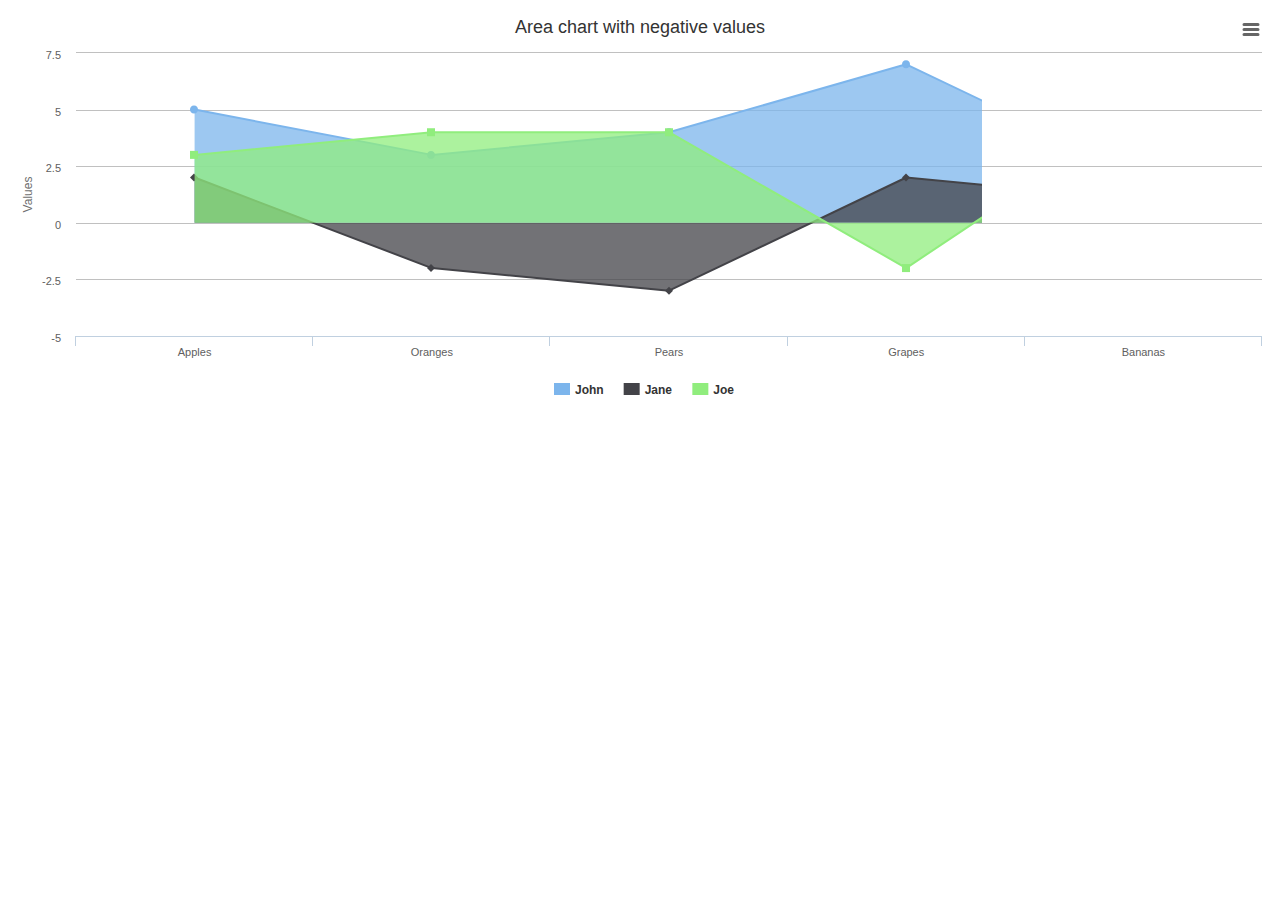
<file: Highcharts-4/examples/area-negative/index.htm>
<!DOCTYPE HTML>
<html>
	<head>
		<meta http-equiv="Content-Type" content="text/html; charset=utf-8">
		<title>Highcharts Example</title>

		<script type="text/javascript" src="http://ajax.googleapis.com/ajax/libs/jquery/1.8.2/jquery.min.js"></script>
		<style type="text/css">
${demo.css}
		</style>
		<script type="text/javascript">
$(function () {
    $('#container').highcharts({
        chart: {
            type: 'area'
        },
        title: {
            text: 'Area chart with negative values'
        },
        xAxis: {
            categories: ['Apples', 'Oranges', 'Pears', 'Grapes', 'Bananas']
        },
        credits: {
            enabled: false
        },
        series: [{
            name: 'John',
            data: [5, 3, 4, 7, 2]
        }, {
            name: 'Jane',
            data: [2, -2, -3, 2, 1]
        }, {
            name: 'Joe',
            data: [3, 4, 4, -2, 5]
        }]
    });
});
		</script>
	</head>
	<body>
<script src="../../js/highcharts.js"></script>
<script src="../../js/modules/exporting.js"></script>

<div id="container" style="min-width: 310px; height: 400px; margin: 0 auto"></div>

	</body>
</html>
</file>
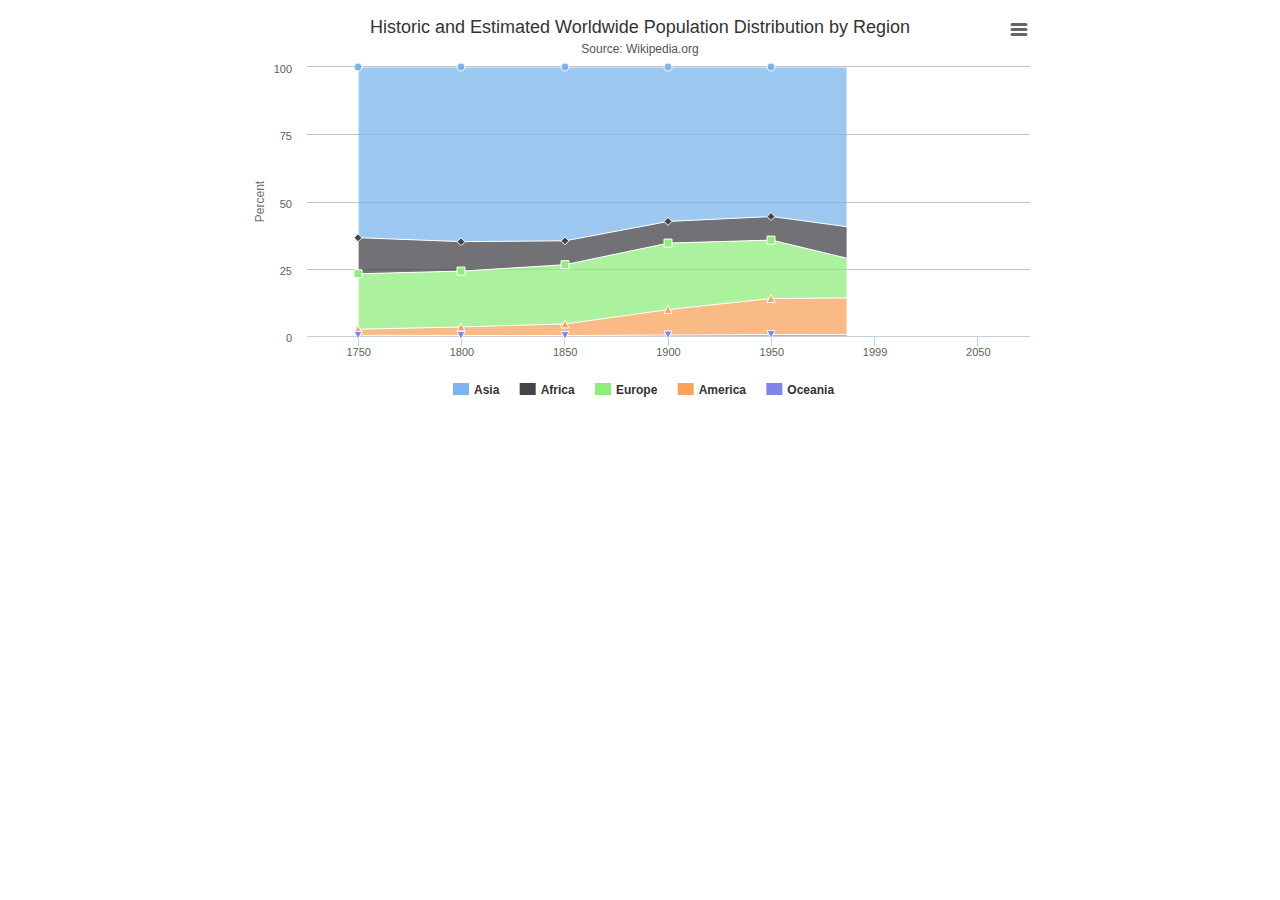
<file: Highcharts-4/examples/area-stacked-percent/index.htm>
<!DOCTYPE HTML>
<html>
	<head>
		<meta http-equiv="Content-Type" content="text/html; charset=utf-8">
		<title>Highcharts Example</title>

		<script type="text/javascript" src="http://ajax.googleapis.com/ajax/libs/jquery/1.8.2/jquery.min.js"></script>
		<style type="text/css">
${demo.css}
		</style>
		<script type="text/javascript">
$(function () {
    $('#container').highcharts({
        chart: {
            type: 'area'
        },
        title: {
            text: 'Historic and Estimated Worldwide Population Distribution by Region'
        },
        subtitle: {
            text: 'Source: Wikipedia.org'
        },
        xAxis: {
            categories: ['1750', '1800', '1850', '1900', '1950', '1999', '2050'],
            tickmarkPlacement: 'on',
            title: {
                enabled: false
            }
        },
        yAxis: {
            title: {
                text: 'Percent'
            }
        },
        tooltip: {
            pointFormat: '<span style="color:{series.color}">{series.name}</span>: <b>{point.percentage:.1f}%</b> ({point.y:,.0f} millions)<br/>',
            shared: true
        },
        plotOptions: {
            area: {
                stacking: 'percent',
                lineColor: '#ffffff',
                lineWidth: 1,
                marker: {
                    lineWidth: 1,
                    lineColor: '#ffffff'
                }
            }
        },
        series: [{
            name: 'Asia',
            data: [502, 635, 809, 947, 1402, 3634, 5268]
        }, {
            name: 'Africa',
            data: [106, 107, 111, 133, 221, 767, 1766]
        }, {
            name: 'Europe',
            data: [163, 203, 276, 408, 547, 729, 628]
        }, {
            name: 'America',
            data: [18, 31, 54, 156, 339, 818, 1201]
        }, {
            name: 'Oceania',
            data: [2, 2, 2, 6, 13, 30, 46]
        }]
    });
});
		</script>
	</head>
	<body>
<script src="../../js/highcharts.js"></script>
<script src="../../js/modules/exporting.js"></script>

<div id="container" style="min-width: 310px; height: 400px; max-width: 800px; margin: 0 auto"></div>

	</body>
</html>
</file>
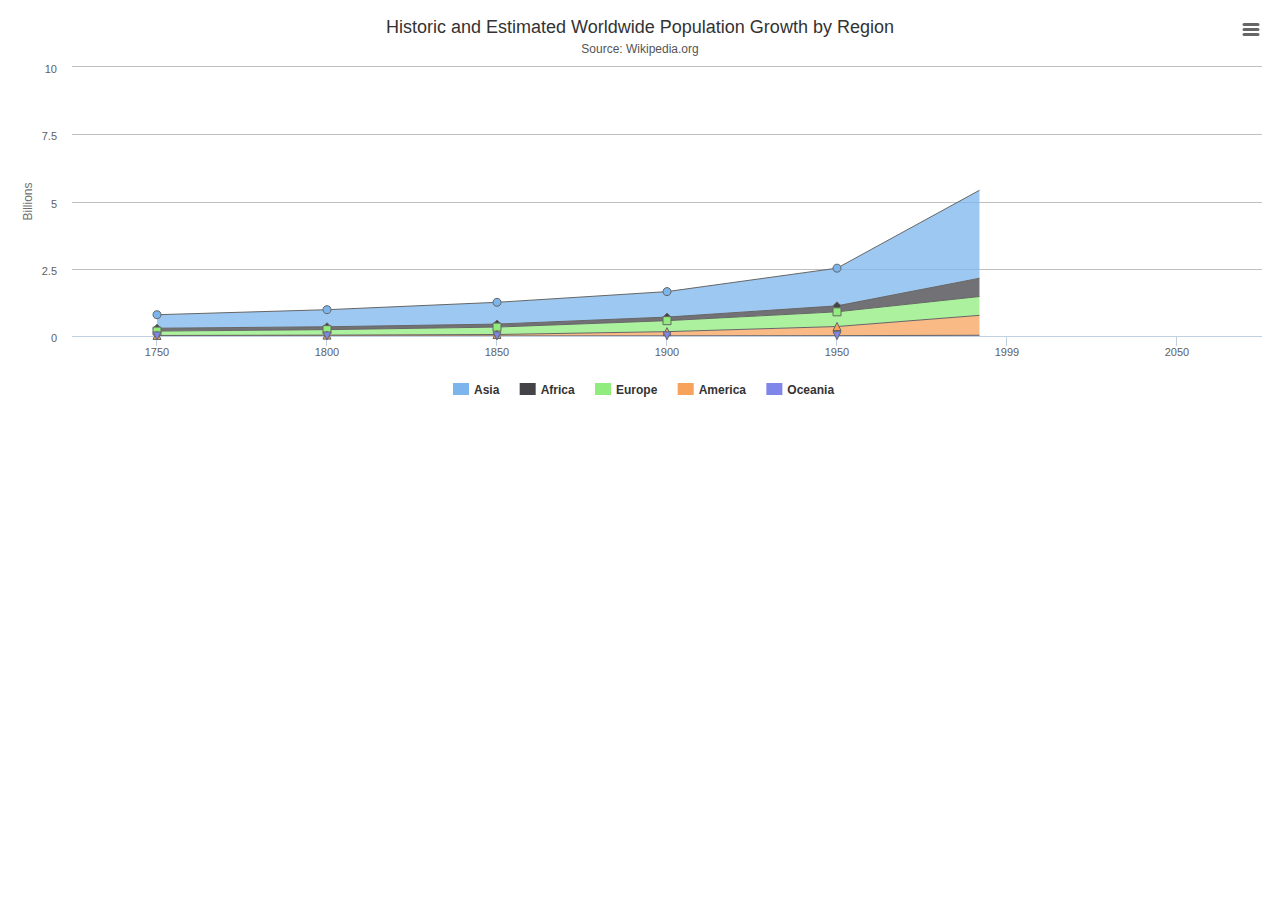
<file: Highcharts-4/examples/area-stacked/index.htm>
<!DOCTYPE HTML>
<html>
	<head>
		<meta http-equiv="Content-Type" content="text/html; charset=utf-8">
		<title>Highcharts Example</title>

		<script type="text/javascript" src="http://ajax.googleapis.com/ajax/libs/jquery/1.8.2/jquery.min.js"></script>
		<style type="text/css">
${demo.css}
		</style>
		<script type="text/javascript">
$(function () {
    $('#container').highcharts({
        chart: {
            type: 'area'
        },
        title: {
            text: 'Historic and Estimated Worldwide Population Growth by Region'
        },
        subtitle: {
            text: 'Source: Wikipedia.org'
        },
        xAxis: {
            categories: ['1750', '1800', '1850', '1900', '1950', '1999', '2050'],
            tickmarkPlacement: 'on',
            title: {
                enabled: false
            }
        },
        yAxis: {
            title: {
                text: 'Billions'
            },
            labels: {
                formatter: function () {
                    return this.value / 1000;
                }
            }
        },
        tooltip: {
            shared: true,
            valueSuffix: ' millions'
        },
        plotOptions: {
            area: {
                stacking: 'normal',
                lineColor: '#666666',
                lineWidth: 1,
                marker: {
                    lineWidth: 1,
                    lineColor: '#666666'
                }
            }
        },
        series: [{
            name: 'Asia',
            data: [502, 635, 809, 947, 1402, 3634, 5268]
        }, {
            name: 'Africa',
            data: [106, 107, 111, 133, 221, 767, 1766]
        }, {
            name: 'Europe',
            data: [163, 203, 276, 408, 547, 729, 628]
        }, {
            name: 'America',
            data: [18, 31, 54, 156, 339, 818, 1201]
        }, {
            name: 'Oceania',
            data: [2, 2, 2, 6, 13, 30, 46]
        }]
    });
});
		</script>
	</head>
	<body>
<script src="../../js/highcharts.js"></script>
<script src="../../js/modules/exporting.js"></script>

<div id="container" style="min-width: 310px; height: 400px; margin: 0 auto"></div>

	</body>
</html>
</file>
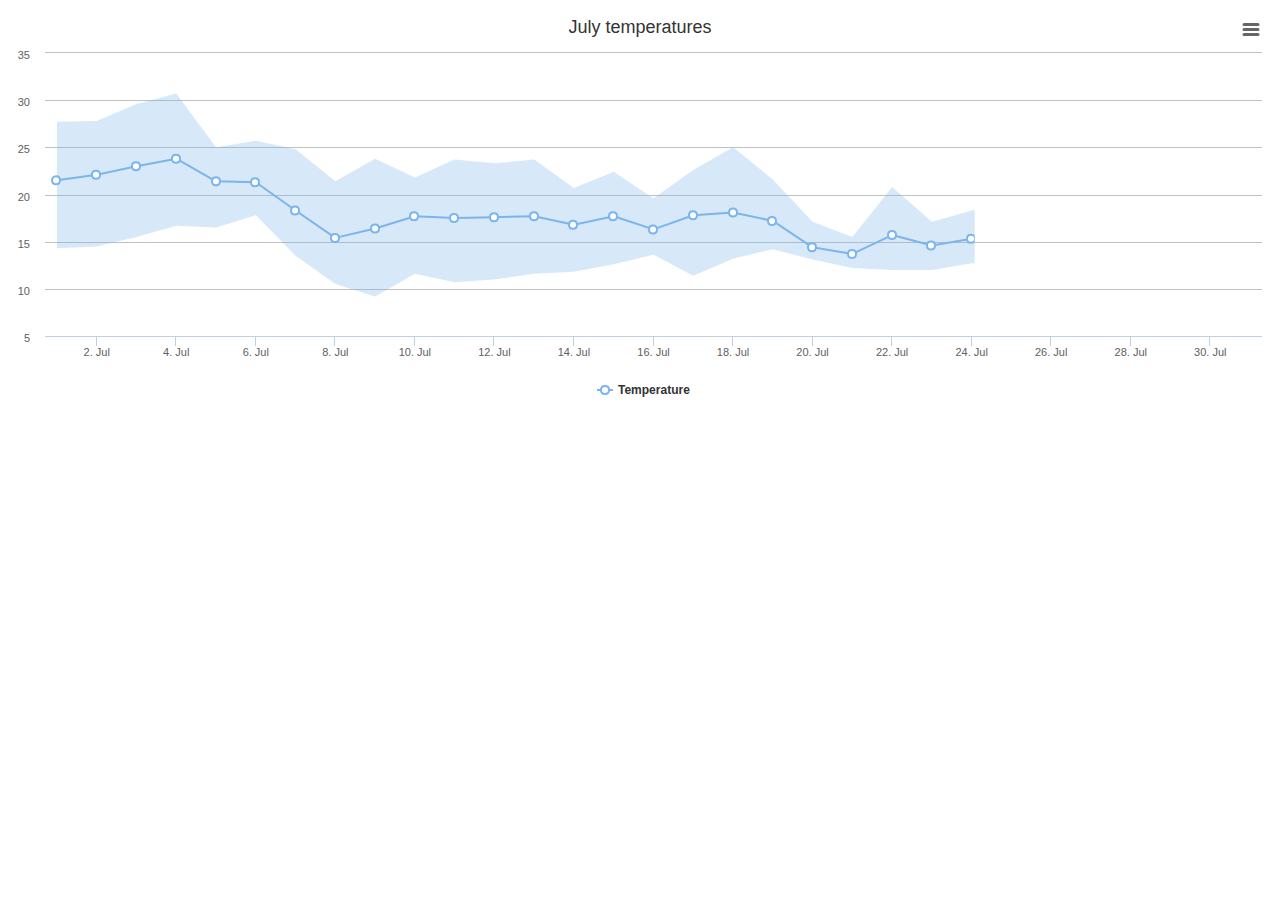
<file: Highcharts-4/examples/arearange-line/index.htm>
<!DOCTYPE HTML>
<html>
	<head>
		<meta http-equiv="Content-Type" content="text/html; charset=utf-8">
		<title>Highcharts Example</title>

		<script type="text/javascript" src="http://ajax.googleapis.com/ajax/libs/jquery/1.8.2/jquery.min.js"></script>
		<style type="text/css">
${demo.css}
		</style>
		<script type="text/javascript">
$(function () {

    var ranges = [
            [1246406400000, 14.3, 27.7],
            [1246492800000, 14.5, 27.8],
            [1246579200000, 15.5, 29.6],
            [1246665600000, 16.7, 30.7],
            [1246752000000, 16.5, 25.0],
            [1246838400000, 17.8, 25.7],
            [1246924800000, 13.5, 24.8],
            [1247011200000, 10.5, 21.4],
            [1247097600000, 9.2, 23.8],
            [1247184000000, 11.6, 21.8],
            [1247270400000, 10.7, 23.7],
            [1247356800000, 11.0, 23.3],
            [1247443200000, 11.6, 23.7],
            [1247529600000, 11.8, 20.7],
            [1247616000000, 12.6, 22.4],
            [1247702400000, 13.6, 19.6],
            [1247788800000, 11.4, 22.6],
            [1247875200000, 13.2, 25.0],
            [1247961600000, 14.2, 21.6],
            [1248048000000, 13.1, 17.1],
            [1248134400000, 12.2, 15.5],
            [1248220800000, 12.0, 20.8],
            [1248307200000, 12.0, 17.1],
            [1248393600000, 12.7, 18.3],
            [1248480000000, 12.4, 19.4],
            [1248566400000, 12.6, 19.9],
            [1248652800000, 11.9, 20.2],
            [1248739200000, 11.0, 19.3],
            [1248825600000, 10.8, 17.8],
            [1248912000000, 11.8, 18.5],
            [1248998400000, 10.8, 16.1]
        ],
        averages = [
            [1246406400000, 21.5],
            [1246492800000, 22.1],
            [1246579200000, 23],
            [1246665600000, 23.8],
            [1246752000000, 21.4],
            [1246838400000, 21.3],
            [1246924800000, 18.3],
            [1247011200000, 15.4],
            [1247097600000, 16.4],
            [1247184000000, 17.7],
            [1247270400000, 17.5],
            [1247356800000, 17.6],
            [1247443200000, 17.7],
            [1247529600000, 16.8],
            [1247616000000, 17.7],
            [1247702400000, 16.3],
            [1247788800000, 17.8],
            [1247875200000, 18.1],
            [1247961600000, 17.2],
            [1248048000000, 14.4],
            [1248134400000, 13.7],
            [1248220800000, 15.7],
            [1248307200000, 14.6],
            [1248393600000, 15.3],
            [1248480000000, 15.3],
            [1248566400000, 15.8],
            [1248652800000, 15.2],
            [1248739200000, 14.8],
            [1248825600000, 14.4],
            [1248912000000, 15],
            [1248998400000, 13.6]
        ];


    $('#container').highcharts({

        title: {
            text: 'July temperatures'
        },

        xAxis: {
            type: 'datetime'
        },

        yAxis: {
            title: {
                text: null
            }
        },

        tooltip: {
            crosshairs: true,
            shared: true,
            valueSuffix: '°C'
        },

        legend: {
        },

        series: [{
            name: 'Temperature',
            data: averages,
            zIndex: 1,
            marker: {
                fillColor: 'white',
                lineWidth: 2,
                lineColor: Highcharts.getOptions().colors[0]
            }
        }, {
            name: 'Range',
            data: ranges,
            type: 'arearange',
            lineWidth: 0,
            linkedTo: ':previous',
            color: Highcharts.getOptions().colors[0],
            fillOpacity: 0.3,
            zIndex: 0
        }]
    });
});
		</script>
	</head>
	<body>
<script src="../../js/highcharts.js"></script>
<script src="../../js/highcharts-more.js"></script>
<script src="../../js/modules/exporting.js"></script>

<div id="container" style="min-width: 310px; height: 400px; margin: 0 auto"></div>

	</body>
</html>
</file>
